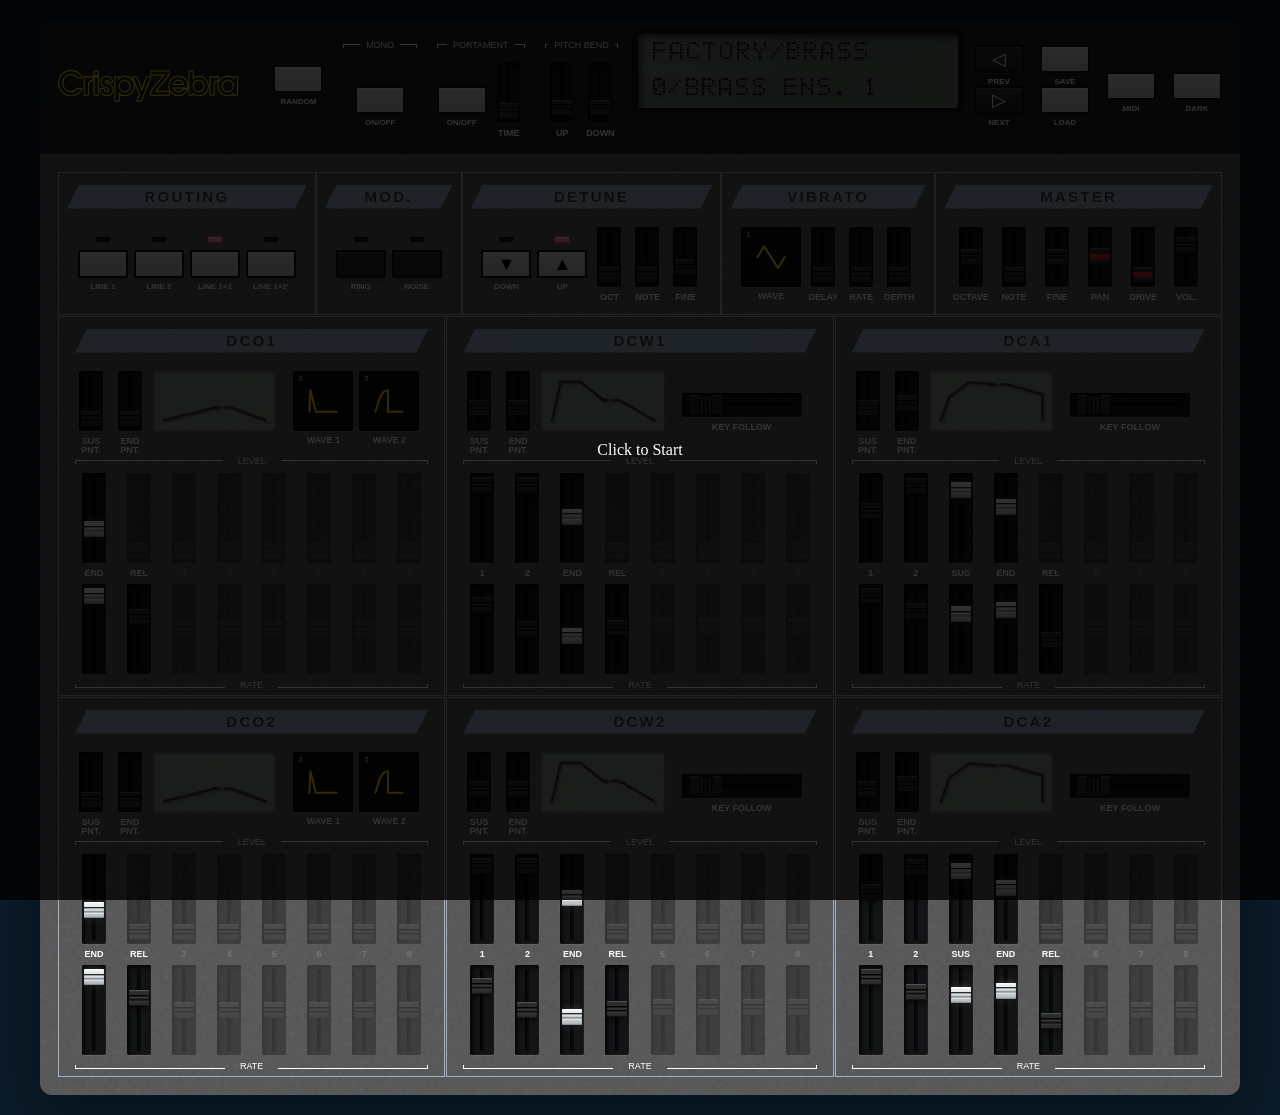
<file: wasm/index.html>
<!DOCTYPE html>
<html lang="en">

<head>
    <meta charset="UTF-8">
    <meta name="viewport" content="width=device-width, initial-scale=1.0">
    <meta name="description" content="">
    <title>CrispyZebra WASM</title>
    <link rel="icon" href="data:,">
    <link rel="stylesheet" href="css/reset.css">
    <link rel="stylesheet" href="css/styles.css">
</head>

<body>
    <div id="app">
        <header class="panel-header">
            <div class="panel-logo" id="brand-logo">
                <svg xmlns="http://www.w3.org/2000/svg" data-name="Layer 1" viewBox="0 0 92.38 16.24">
                    <path fill="#fff100"
                        d="M6.59.5c2.27 0 4.4 1.04 5.62 3.29H10.1C9.19 2.74 8.14 2.1 6.72 2.1c-2.52 0-4.46 2.13-4.46 4.51 0 2.52 1.9 4.74 4.37 4.74 1.25 0 2.37-.49 3.34-1.59h2.16c-1.22 2.09-3.15 3.2-5.55 3.2-3.33 0-6.07-2.99-6.07-6.18C.5 3.16 3.36.5 6.59.5m0-.5C2.95 0 0 3.04 0 6.78s3.07 6.68 6.57 6.68c2.6 0 4.67-1.19 5.98-3.45.09-.15.09-.35 0-.5a.48.48 0 0 0-.43-.25H9.96a.48.48 0 0 0-.37.17c-.84.96-1.81 1.42-2.97 1.42-2.13 0-3.87-1.9-3.87-4.24 0-2.17 1.82-4.01 3.96-4.01 1.15 0 2.11.48 3 1.51.09.11.23.17.38.17h2.11a.495.495 0 0 0 .44-.73C11.42 1.29 9.21-.01 6.58-.01ZM17.57 3.5v1.74c-1.46.05-2.21.94-2.21 2.45v5.05h-1.69V3.75h1.57v.81h.03c.41-.6 1.1-.99 2.29-1.05m.01-.51h-.03c-.75.04-1.37.21-1.86.5a.52.52 0 0 0-.44-.26h-1.57c-.28 0-.5.22-.5.5v8.99c0 .28.22.5.5.5h1.69c.28 0 .5-.22.5-.5V7.68c0-1.27.56-1.91 1.72-1.95.27 0 .48-.23.48-.5V3.49c0-.14-.06-.27-.16-.36a.5.5 0 0 0-.34-.14ZM20.41.73v1.98h-1.69V.73zm0 3.02v8.99h-1.69V3.75zm0-3.52h-1.69c-.28 0-.5.22-.5.5v1.98c0 .28.22.5.5.5h1.69c.28 0 .5-.22.5-.5V.73c0-.28-.22-.5-.5-.5m0 3.02h-1.69c-.28 0-.5.22-.5.5v8.99c0 .28.22.5.5.5h1.69c.28 0 .5-.22.5-.5V3.75c0-.28-.22-.5-.5-.5M25.05 3.5c1.49 0 2.71 1.04 2.76 2.63h-1.69c-.08-.65-.45-1.09-1.15-1.09-.65 0-1.05.44-1.05.96 0 .76.78.99 1.67 1.27 1.27.39 2.43 1.15 2.43 2.82s-1.27 2.87-3.02 2.87c-1.62 0-3.18-1.1-3.18-3.18h1.69c.08 1.09.63 1.64 1.53 1.64.78 0 1.3-.5 1.3-1.23 0-.62-.47-1.02-1.53-1.36-2.21-.7-2.58-1.66-2.58-2.68 0-1.59 1.35-2.65 2.82-2.65m0-.5c-1.86 0-3.32 1.38-3.32 3.15 0 1.56.88 2.51 2.93 3.15 1.18.38 1.18.72 1.18.89 0 .46-.3.73-.8.73-.4 0-.95-.12-1.03-1.18a.5.5 0 0 0-.5-.46h-1.69c-.28 0-.5.22-.5.5 0 2.42 1.85 3.68 3.68 3.68 2.07 0 3.52-1.39 3.52-3.37 0-1.62-.94-2.73-2.79-3.3-1-.31-1.32-.46-1.32-.79 0-.27.22-.46.55-.46.27 0 .58.07.66.65.03.25.24.44.5.44h1.69q.21 0 .36-.15c.09-.1.14-.23.14-.36-.06-1.8-1.43-3.11-3.26-3.11ZM34.24 3.5c2.68 0 4.66 2.08 4.66 4.85 0 2.53-1.96 4.61-4.55 4.61-1.36 0-2.58-.55-3.17-1.53h-.03v4.3h-1.69V3.75H31v1.38h.03c.76-1.09 1.92-1.62 3.2-1.62m-.05 7.91c1.74 0 3.04-1.44 3.04-3.16s-1.3-3.21-3.1-3.21c-1.69 0-2.99 1.51-2.99 3.18s1.3 3.2 3.05 3.2M34.24 3c-1.04 0-1.98.32-2.73.91v-.16c0-.28-.22-.5-.5-.5h-1.54c-.28 0-.5.22-.5.5v12c0 .28.22.5.5.5h1.69c.28 0 .5-.22.5-.5v-3.08c.71.51 1.65.8 2.7.8 2.83 0 5.05-2.24 5.05-5.11 0-3.05-2.22-5.35-5.16-5.35Zm-.06 7.92c-1.43 0-2.55-1.18-2.55-2.7s1.14-2.68 2.49-2.68c1.56 0 2.6 1.4 2.6 2.71 0 1.49-1.11 2.66-2.54 2.66Z" />
                    <path fill="#fff100"
                        d="m47.49 3.75-4.97 12h-1.75l1.32-3.18-3.59-8.81h1.82l2.65 6.98 2.71-6.98h1.82m-.01-.51h-1.82c-.21 0-.39.13-.47.32l-2.24 5.76-2.18-5.76a.5.5 0 0 0-.47-.32h-1.82c-.17 0-.32.08-.41.22a.52.52 0 0 0-.05.47l3.51 8.62-1.24 2.99c-.06.15-.05.33.05.47.09.14.25.22.42.22h1.75c.2 0 .38-.12.46-.31l4.97-12c.06-.15.05-.33-.05-.47a.5.5 0 0 0-.42-.22Zm0 1" />
                    <path fill="#fff100"
                        d="M56.82.73v1.61l-7.1 8.8h7.31v1.61h-9.3v-1.61l7.13-8.8h-6.85V.73h8.82m-.01-.5H48c-.28 0-.5.22-.5.5v1.61c0 .28.22.5.5.5h5.8l-6.47 7.98a.5.5 0 0 0-.11.31v1.61c0 .28.22.5.5.5h9.3c.28 0 .5-.22.5-.5v-1.61c0-.28-.22-.5-.5-.5h-6.26l6.44-7.98c.07-.09.11-.2.11-.31V.73c0-.28-.22-.5-.5-.5Z" />
                    <path fill="#fff100"
                        d="M61.73 3.5c2.65 0 4.66 2.05 4.66 4.63 0 .28 0 .54-.05.84h-7.45c.39 1.49 1.57 2.45 2.95 2.45 1.05 0 2.05-.55 2.56-1.51h1.69c-.7 1.85-2.39 3.05-4.32 3.05-2.53 0-4.58-2.24-4.58-4.64 0-2.84 2.14-4.82 4.53-4.82m-2.83 4.17h5.81c-.13-1.53-1.48-2.63-2.92-2.63s-2.76 1.09-2.89 2.63M61.73 3c-2.82 0-5.03 2.34-5.03 5.32 0 2.74 2.37 5.14 5.08 5.14 2.12 0 3.99-1.31 4.77-3.33a.505.505 0 0 0-.21-.66c.25 0 .46-.18.49-.42.05-.35.05-.64.05-.92 0-2.87-2.27-5.13-5.16-5.13ZM59.5 7.17c.35-1.02 1.37-1.63 2.28-1.63 1.06 0 1.99.68 2.31 1.63zm.11 2.3h4.57c-.08.05-.16.11-.2.2-.42.77-1.23 1.25-2.13 1.25-.96 0-1.79-.55-2.24-1.45M69.16.73V5h.03c.73-.99 1.87-1.49 3.08-1.49 2.55 0 4.66 2.14 4.66 4.74s-1.98 4.72-4.51 4.72c-1.3 0-2.5-.52-3.25-1.53h-.03v1.3h-1.67V.73zm3.02 10.69c1.66 0 3.07-1.43 3.07-3.18s-1.35-3.2-3.08-3.2-3.05 1.46-3.05 3.17 1.35 3.21 3.07 3.21M69.16.23h-1.69c-.28 0-.5.22-.5.5v12.01c0 .28.22.5.5.5h1.67c.28 0 .5-.22.5-.5v-.14c.76.56 1.73.87 2.78.87 2.76 0 5.01-2.34 5.01-5.22s-2.31-5.24-5.16-5.24c-.98 0-1.89.29-2.62.83V.73c0-.28-.22-.5-.5-.5Zm3.02 10.69c-1.44 0-2.57-1.19-2.57-2.71s1.17-2.67 2.55-2.67 2.58 1.21 2.58 2.7-1.18 2.68-2.57 2.68ZM82.17 3.5v1.74c-1.46.05-2.21.94-2.21 2.45v5.05h-1.69V3.75h1.57v.81h.03c.41-.6 1.1-.99 2.29-1.05m.01-.51h-.03c-.75.04-1.37.21-1.86.5a.52.52 0 0 0-.44-.26h-1.57c-.28 0-.5.22-.5.5v8.99c0 .28.22.5.5.5h1.69c.28 0 .5-.22.5-.5V7.68c0-1.27.56-1.91 1.72-1.95.27 0 .48-.23.48-.5V3.49c0-.14-.06-.27-.16-.36a.5.5 0 0 0-.34-.14Z" />
                    <path fill="#fff100"
                        d="M87.05 3.5c1.32 0 2.42.49 3.12 1.51h.03V3.74h1.69v8.99H90.2v-1.4h-.03c-.63 1.07-1.77 1.62-3.05 1.62-2.63 0-4.77-1.98-4.77-4.58 0-2.87 2.06-4.89 4.71-4.89m.03 7.94c1.75 0 3.13-1.46 3.13-3.16s-1.27-3.21-3.13-3.21c-1.69 0-3.07 1.44-3.07 3.21s1.38 3.16 3.07 3.16M87.05 3c-2.97 0-5.21 2.32-5.21 5.39 0 2.85 2.32 5.08 5.27 5.08 1 0 1.89-.3 2.58-.84v.11c0 .28.22.5.5.5h1.69c.28 0 .5-.22.5-.5V3.75c0-.28-.22-.5-.5-.5h-1.69c-.28 0-.5.22-.5.5v.06c-.71-.53-1.61-.8-2.65-.8Zm.04 7.92c-1.39 0-2.57-1.22-2.57-2.66s1.15-2.71 2.57-2.71c1.5 0 2.63 1.17 2.63 2.71s-1.18 2.66-2.63 2.66" />
                </svg>
            </div>

            <div class="header-control">

                <div class="header-global">
                    <div class="header-preset-nav-tools">
                        <div class="btn-container ui-switch">
                            <div class="btn-socket">
                                <button type="button" class="synth-btn preset-randomize"></button>
                            </div>
                            <div class="label">RANDOM</div>
                        </div>

                    </div>


                    <div class="header-global-section">
                        <div class="header-global-section-header">MONO</div>
                        <div class="header-global-section-contents">
                            <div class="btn-container ui-switch">
                                <div class="lamp"></div>
                                <div class="btn-socket">
                                    <button type="button" class="synth-btn" id="master-mono-toggle"></button>
                                </div>
                                <div class="label">ON/OFF</div>
                            </div>
                        </div>
                    </div>

                    <div class="header-global-section">
                        <div class="header-global-section-header">PORTAMENT</div>
                        <div class="header-global-section-contents">
                            <div class="btn-container ui-switch">
                                <div class="lamp"></div>
                                <div class="btn-socket">
                                    <button type="button" class="synth-btn" id="master-portamento-toggle"></button>
                                </div>
                                <div class="label">ON/OFF</div>
                            </div>

                            <div class="simple-fader is-half">
                                <div class="fader-container is-half">
                                    <div class="fader-layout">
                                        <div class="fader-well">
                                            <div class="fader-slot"></div>
                                            <div class="fader-knob" id="master-portamento-time"
                                                data-control-id="master-portamento-time" data-control-value="0"
                                                data-control-kind="standalone" data-control-min="0"
                                                data-control-max="99"></div>
                                        </div>
                                    </div>
                                </div>
                                <div class="simple-fader-label">TIME</div>
                            </div>
                        </div>
                    </div>

                    <div class="header-global-section">
                        <div class="header-global-section-header">PITCH BEND</div>
                        <div class="header-global-section-contents">
                            <div class="simple-fader is-half">
                                <div class="fader-container is-half">
                                    <div class="fader-layout">
                                        <div class="fader-well">
                                            <div class="fader-slot"></div>
                                            <div class="fader-knob" id="master-pitch-bend-up"
                                                data-control-id="master-pitch-bend-up" data-control-value="2"
                                                data-control-kind="standalone" data-control-min="0"
                                                data-control-max="24"></div>
                                        </div>
                                    </div>
                                </div>
                                <div class="simple-fader-label">UP</div>
                            </div>

                            <div class="simple-fader is-half">
                                <div class="fader-container is-half">
                                    <div class="fader-layout">
                                        <div class="fader-well">
                                            <div class="fader-slot"></div>
                                            <div class="fader-knob" id="master-pitch-bend-down"
                                                data-control-id="master-pitch-bend-down" data-control-value="2"
                                                data-control-kind="standalone" data-control-min="0"
                                                data-control-max="24"></div>
                                        </div>
                                    </div>
                                </div>
                                <div class="simple-fader-label">DOWN</div>
                            </div>
                        </div>
                    </div>



                </div>
                <div class="header-preset-nav">
                    <div class="lcd-viewer" id="preset-lcd" role="button" tabindex="0" aria-haspopup="menu"
                        aria-expanded="false">
                        <div class="lcd-line-container">
                            <div class="lcd-text lcd-line-bg">████████████████████</div>
                            <div class="lcd-text lcd-line-fg" id="lcd-line1">CRISPYZEBRA </div>
                        </div>
                        <div class="lcd-line-container">
                            <div class="lcd-text lcd-line-bg">████████████████████</div>
                            <div class="lcd-text lcd-line-fg" id="lcd-line2">ready </div>
                        </div>
                    </div>

                    <div class="header-preset-nav-tools">

                        <div class="btn-container ui-switch">
                            <div class="btn-socket">
                                <button type="button" class="synth-btn is-black preset-prev">◁</button>
                            </div>
                            <div class="label">PREV</div>
                            <div class="btn-socket">
                                <button type="button" class="synth-btn is-black preset-next">▷</button>
                            </div>
                            <div class="label">NEXT</div>
                        </div>


                        <div class="btn-container ui-switch">
                            <div class="btn-socket">
                                <button type="button" class="synth-btn preset-save"></button>
                            </div>
                            <div class="label">SAVE</div>

                            <div class="btn-socket">
                                <button type="button" class="synth-btn preset-load"></button>
                            </div>
                            <div class="label">LOAD</div>
                        </div>

                        <div class="btn-container ui-switch">
                            <div class="lamp"></div>
                            <div class="btn-socket">
                                <button type="button" class="synth-btn midi-btn"></button>
                            </div>
                            <div class="label">MIDI</div>
                        </div>
                        <div class="btn-container ui-switch">
                            <div class="lamp"></div>
                            <div class="btn-socket">
                                <button type="button" class="synth-btn appearance-btn" id="appearance-toggle"></button>
                            </div>
                            <div class="label">DARK</div>
                        </div>



                    </div>

                </div>
            </div>
        </header>

        <div class="panel-body">
            <div class="panel-section top-section">
                <div class="panel-cell" data-panel="routing">
                    <h3 class="panel-cell-header">ROUTING</h3>

                    <div class="top-panel-subsection">
                        <div class="btn-container ui-switch">
                            <div class="lamp"></div>
                            <div class="btn-socket">
                                <button type="button" class="synth-btn routing-line-btn" data-line-index="0"></button>
                            </div>
                            <div class="label">LINE 1</div>
                        </div>
                        <div class="btn-container ui-switch">
                            <div class="lamp"></div>
                            <div class="btn-socket">
                                <button type="button" class="synth-btn routing-line-btn" data-line-index="1"></button>
                            </div>
                            <div class="label">LINE 2</div>
                        </div>
                        <div class="btn-container ui-switch">
                            <div class="lamp"></div>
                            <div class="btn-socket">
                                <button type="button" class="synth-btn routing-line-btn" data-line-index="2"></button>
                            </div>
                            <div class="label">LINE 1+2</div>
                        </div>
                        <div class="btn-container ui-switch">
                            <div class="lamp"></div>
                            <div class="btn-socket">
                                <button type="button" class="synth-btn routing-line-btn" data-line-index="3"></button>
                            </div>
                            <div class="label">LINE 1+2'</div>

                        </div>

                    </div>
                </div>

                <div class="panel-cell" data-panel="modulation">
                    <h3 class="panel-cell-header">MOD.</h3>
                    <div class="top-panel-subsection">
                        <div class="btn-container ui-switch">
                            <div class="lamp"></div>
                            <div class="btn-socket">
                                <button type="button" class="synth-btn is-black routing-mod-btn"
                                    data-mod-type="ring"></button>
                            </div>
                            <div class="label">RING</div>
                        </div>
                        <div class="btn-container ui-switch">
                            <div class="lamp"></div>
                            <div class="btn-socket">
                                <button type="button" class="synth-btn is-black routing-mod-btn"
                                    data-mod-type="noise"></button>
                            </div>
                            <div class="label">NOISE</div>
                        </div>



                    </div>
                </div>


                <div class="panel-cell" data-panel="detune">
                    <h3 class="panel-cell-header">DETUNE</h3>
                    <div class="top-panel-subsection">
                        <div class="btn-container ui-switch">
                            <div class="lamp"></div>
                            <div class="btn-socket">
                                <button type="button" class="synth-btn routing-detune-down-btn">▼</button>
                            </div>
                            <div class="label">DOWN</div>
                        </div>
                        <div class="btn-container ui-switch">
                            <div class="lamp"></div>
                            <div class="btn-socket">
                                <button type="button" class="synth-btn routing-detune-up-btn">▲</button>
                            </div>
                            <div class="label">UP</div>
                        </div>
                        <div class="simple-fader is-half">
                            <div class="fader-container is-half">
                                <div class="fader-layout">
                                    <div class="fader-well">
                                        <div class="fader-slot"></div>
                                        <div class="fader-knob" id="detune-octave" data-control-id="detune-octave"
                                            data-control-value="0" data-control-kind="detune" data-control-min="0"
                                            data-control-max="3"></div>
                                    </div>
                                </div>
                            </div>
                            <div class="simple-fader-label">OCT</div>
                        </div>
                        <div class="simple-fader is-half">
                            <div class="fader-container is-half">
                                <div class="fader-layout">
                                    <div class="fader-well">
                                        <div class="fader-slot"></div>
                                        <div class="fader-knob" id="detune-note" data-control-id="detune-note"
                                            data-control-value="0" data-control-kind="detune" data-control-min="0"
                                            data-control-max="11"></div>
                                    </div>
                                </div>
                            </div>
                            <div class="simple-fader-label">NOTE</div>
                        </div>
                        <div class="simple-fader is-half">
                            <div class="fader-container is-half">
                                <div class="fader-layout">
                                    <div class="fader-well">
                                        <div class="fader-slot"></div>
                                        <div class="fader-knob" id="detune-fine" data-control-id="detune-fine"
                                            data-control-value="0" data-control-kind="detune" data-control-min="0"
                                            data-control-max="60"></div>
                                    </div>
                                </div>
                            </div>
                            <div class="simple-fader-label">FINE</div>
                        </div>
                    </div>
                </div>
                <div class="panel-cell" data-panel="vibrato">
                    <h3 class="panel-cell-header">VIBRATO</h3>
                    <div class="top-panel-subsection">
                        <div class="vibrato-wave-block">
                            <div class="vibrato-waveforms">
                                <button type="button" class="waveform-window" id="vibrato-waveform"
                                    data-eg-prefix="vibrato" data-wave-slot="0" data-wave-index="0">
                                    <span class="wave-number">1</span>
                                    <svg class="wave-svg" viewBox="0 0 100 100" aria-hidden="true">
                                        <path class="wave-path"
                                            d="M 88,50.31 L 69.04,80.31 L 50.07,50.31 L 31.11,20.31 L 12,50.31" />
                                    </svg>
                                </button>
                            </div>
                            <div class="vibrato-wave-label">WAVE</div>
                        </div>
                        <div class="top-sub-faders">
                            <div class="simple-fader is-half">
                                <div class="fader-container is-half">
                                    <div class="fader-layout">
                                        <div class="fader-well">
                                            <div class="fader-slot"></div>
                                            <div class="fader-knob" id="vibrato-delay" data-control-id="vibrato-delay"
                                                data-control-value="0" data-control-kind="standalone"
                                                data-control-min="0" data-control-max="99"></div>
                                        </div>
                                    </div>
                                </div>
                                <div class="simple-fader-label">DELAY</div>
                            </div>
                            <div class="simple-fader is-half">
                                <div class="fader-container is-half">
                                    <div class="fader-layout">
                                        <div class="fader-well">
                                            <div class="fader-slot"></div>
                                            <div class="fader-knob" id="vibrato-rate" data-control-id="vibrato-rate"
                                                data-control-value="0" data-control-kind="standalone"
                                                data-control-min="0" data-control-max="99"></div>
                                        </div>
                                    </div>
                                </div>
                                <div class="simple-fader-label">RATE</div>
                            </div>
                            <div class="simple-fader is-half">
                                <div class="fader-container is-half">
                                    <div class="fader-layout">
                                        <div class="fader-well">
                                            <div class="fader-slot"></div>
                                            <div class="fader-knob" id="vibrato-depth" data-control-id="vibrato-depth"
                                                data-control-value="0" data-control-kind="standalone"
                                                data-control-min="0" data-control-max="99"></div>
                                        </div>
                                    </div>
                                </div>
                                <div class="simple-fader-label">DEPTH</div>
                            </div>
                        </div>
                    </div>
                </div>
                <div class="panel-cell" data-panel="master">
                    <h3 class="panel-cell-header">MASTER</h3>
                    <div class="master-panel">

                        <div class="simple-fader is-half">
                            <div class="fader-container is-half">
                                <div class="fader-layout">
                                    <div class="fader-well">
                                        <div class="fader-slot"></div>
                                        <div class="fader-knob" id="master-octave" data-control-id="master-octave"
                                            data-control-value="0" data-control-kind="standalone" data-control-min="0"
                                            data-control-max="2"></div>
                                    </div>
                                </div>
                            </div>
                            <div class="simple-fader-label">OCTAVE</div>
                        </div>

                        <div class="simple-fader is-half">
                            <div class="fader-container is-half">
                                <div class="fader-layout">
                                    <div class="fader-well">
                                        <div class="fader-slot"></div>
                                        <div class="fader-knob" id="master-note-semitone"
                                            data-control-id="master-note-semitone" data-control-value="0"
                                            data-control-kind="standalone" data-control-min="0" data-control-max="11">
                                        </div>
                                    </div>
                                </div>
                            </div>
                            <div class="simple-fader-label">NOTE</div>
                        </div>
                        <div class="simple-fader is-half">
                            <div class="fader-container is-half">
                                <div class="fader-layout">
                                    <div class="fader-well">
                                        <div class="fader-slot"></div>
                                        <div class="fader-knob" id="master-fine-tune" data-control-id="master-fine-tune"
                                            data-control-value="0" data-control-kind="standalone" data-control-min="0"
                                            data-control-max="60"></div>
                                    </div>
                                </div>
                            </div>
                            <div class="simple-fader-label">FINE</div>
                        </div>

                        <div class="simple-fader is-half is-red">
                            <div class="fader-container is-half">
                                <div class="fader-layout">
                                    <div class="fader-well">
                                        <div class="fader-slot"></div>
                                        <div class="fader-knob" id="master-pan" data-control-id="master-pan"
                                            data-control-value="0" data-control-kind="standalone" data-control-min="0"
                                            data-control-max="99"></div>
                                    </div>
                                </div>
                            </div>
                            <div class="simple-fader-label">PAN</div>
                        </div>
                        <div class="simple-fader is-half is-red">
                            <div class="fader-container is-half">
                                <div class="fader-layout">
                                    <div class="fader-well">
                                        <div class="fader-slot"></div>
                                        <div class="fader-knob" id="master-drive" data-control-id="master-drive"
                                            data-control-value="0" data-control-kind="standalone" data-control-min="0"
                                            data-control-max="99"></div>
                                    </div>
                                </div>
                            </div>
                            <div class="simple-fader-label">DRIVE</div>
                        </div>

                        <div class="simple-fader is-half">
                            <div class="fader-container is-half">
                                <div class="fader-layout">
                                    <div class="fader-well">
                                        <div class="fader-slot"></div>
                                        <div class="fader-knob" id="master-volume" data-control-id="master-volume"
                                            data-control-value="0" data-control-kind="standalone" data-control-min="0"
                                            data-control-max="99"></div>
                                    </div>
                                </div>
                            </div>
                            <div class="simple-fader-label">VOL.</div>
                        </div>


                    </div>
                </div>
            </div>
            <div class="panel-section bottom-section">
                <div class="panel-cell">
                    <h3 class="panel-cell-header">DCO1</h3>
                    <div class="panel-horizontal-bank" data-horizontal-bank data-eg-prefix="dco1"></div>
                    <div class="panel-fader-bank" data-fader-bank data-eg-prefix="dco1">


                    </div>
                </div>
                <div class="panel-cell">
                    <h3 class="panel-cell-header">DCW1</h3>
                    <div class="panel-horizontal-bank" data-horizontal-bank data-eg-prefix="dcw1"></div>
                    <div class="panel-fader-bank" data-fader-bank data-eg-prefix="dcw1"></div>
                </div>
                <div class="panel-cell">
                    <h3 class="panel-cell-header">DCA1</h3>
                    <div class="panel-horizontal-bank" data-horizontal-bank data-eg-prefix="dca1"></div>
                    <div class="panel-fader-bank" data-fader-bank data-eg-prefix="dca1"></div>
                </div>
                <div class="panel-cell">
                    <h3 class="panel-cell-header">DCO2</h3>
                    <div class="panel-horizontal-bank" data-horizontal-bank data-eg-prefix="dco2"></div>
                    <div class="panel-fader-bank" data-fader-bank data-eg-prefix="dco2"></div>
                </div>
                <div class="panel-cell">
                    <h3 class="panel-cell-header">DCW2</h3>
                    <div class="panel-horizontal-bank" data-horizontal-bank data-eg-prefix="dcw2"></div>
                    <div class="panel-fader-bank" data-fader-bank data-eg-prefix="dcw2"></div>
                </div>
                <div class="panel-cell">
                    <h3 class="panel-cell-header">DCA2</h3>
                    <div class="panel-horizontal-bank" data-horizontal-bank data-eg-prefix="dca2"></div>
                    <div class="panel-fader-bank" data-fader-bank data-eg-prefix="dca2"></div>
                </div>
            </div>
        </div>
    </div>
    <div class="value-popover" id="valuePopover" role="status" aria-live="polite"></div>
    <div class="waveform-catalog" id="waveformCatalog"></div>
    <div class="preset-menu" id="presetMenu"></div>
    <div class="modal-backdrop" id="aboutModal" aria-hidden="true">
        <div class="Modal-content" role="dialog" aria-modal="true" aria-label="About CrispyZebra">
            <button type="button" class="modal-close" aria-label="Close">×</button>
            <div class="about-modal-content">
                <div class="about-modal-name">CrispyZebra (web)</div>
                <div class="about-modal-version">v1.0</div>
                <div class="about-modal-credit">
                    Design &amp; Implementation: <strong>Leo Kuroshita</strong>
                </div>
                <div class="about-modal-copy">© 2026 Hügelton Instruments, Kōbe, Japan.</div>
                <a class="about-modal-link" href="https://hugelton.com/" target="_blank" rel="noopener noreferrer">
                    https://hugelton.com/
                </a>
                <div class="about-modal-ack">
                    <a class="about-modal-link" href="https://github.com/kurogedelic/CrispyZebra" target="_blank"
                        rel="noopener noreferrer">
                        GitHub
                    </a>
                </div>
            </div>
        </div>
    </div>
    <div class="overlay" id="start-overlay">
        <p>Click to Start</p>

    </div>

    <script src="sample_rate_config.js?v=26" defer></script>
    <script src="gui.js?v=26" defer></script>
</body>

</html>
</file>
<file: wasm/css/styles.css>
/* Main Stylesheet */
/* css/styles.css */
@font-face {
    font-family: 'LCD5x7_Regular';
    src: url('./fonts/LCD5x7_Regular.woff2') format('woff2'),
        url('./fonts/LCD5x7_Regular.otf') format('opentype');
}

/* CSS Variables - Design Tokens */
:root {
    /* Colors */
    --color-primary: #FFD700;
    --color-primary-hover: #FFC000;
    --color-secondary: #87CEEB;
    --color-secondary-light: #ADD8E6;
    --color-background-brown: #0b1b28;
    --color-background-gray: #555555;
    --color-text: #ffffff;
    --color-text-muted: #cccccc;
    --color-border: #222222;
}

/* Base Styles */
body {
    margin: 0;
    padding: 0;
    min-height: 100vh;
    background-color: var(--color-background-brown);
    display: flex;
    justify-content: center;
    align-items: center;
}

.overlay {

    position: fixed;
    top: 0;
    bottom: 0;
    left: 0;
    right: 0;


    display: flex;
    align-items: center;
    justify-content: center;

    color: white;
    background: rgba(0, 0, 0, 0.8);

    user-select: contain;
    cursor: pointer;
    z-index: 200000;

}

.overlay.hidden {
    display: none;
}

/* App Panel */
#app {
    width: 100%;
    max-width: 1200px;
    margin: 20px;
    border-radius: 12px;
    overflow: hidden;
    box-shadow: 0 20px 60px rgba(0, 0, 0, 0.3);
    background-color: var(--color-background-gray);
    background-image: url("data:image/svg+xml,%3Csvg viewBox='0 0 256 256' xmlns='http://www.w3.org/2000/svg'%3E%3Cfilter id='noise'%3E%3CfeTurbulence type='fractalNoise' baseFrequency='0.9' numOctaves='4' stitchTiles='stitch'/%3E%3C/filter%3E%3Crect width='100%25' height='100%25' filter='url(%23noise)' opacity='0.08'/%3E%3C/svg%3E");
}

/* Panel Header */
.panel-header {
    background-color: #1f1f1f;
    padding: 14px 18px;
    border-bottom: 1px solid #222;
    justify-content: space-between;
    display: flex;
}

.panel-logo {
    display: flex;
    align-items: center;
    gap: 20px;
    cursor: pointer;
}

.panel-logo svg {
    width: 180px;
    height: auto;
    display: block;
}

.header-appearance {
    display: flex;
    align-items: center;
    margin-left: 20px;
}

.header-control {
    display: flex;
}

.header-global {
    flex: 1;
    display: flex;


    gap:
        20px;
    margin-right: 20px;
}

.header-global-section {
    display: flex;
    flex-direction: column;
    height: 100%;
    flex:1;
    margin-top:12px;
}

.header-global-section-header {
    flex: 1;
    display: flex;
    align-items: center;justify-content: center;

 color: var(--color-text);
    font-family: Helvetica, Arial, sans-serif;
    font-size: 9px;

    width: 100%;
height: 4px;

padding-bottom: 4px;
    
}

.header-global-section-header::before,
.header-global-section-header::after {
    content: " ";
    border-top: solid 1px var(--color-text);
height: 4px;     flex: 1;

width: 10px;

}



.header-global-section-header::before {
    margin-right: 6px;
    border-left: solid 1px var(--color-text);
}
.header-global-section-header::after {
    margin-left: 6px;
    border-right: solid 1px var(--color-text);
}


.header-global-section-contents {
height: 100%;
    display: flex;
    align-items: center;  gap:
        6px;
        justify-content: center;
}

.header-preset-nav {
    display: flex;
    gap:
        16px;
}

.header-preset-nav-tools {
    display: flex;
    align-items: center;
    gap:
        16px;
}

/* Panel Body */

.panel-body {
    padding: 18px;
    display: flex;
    flex-direction: column;
    gap: 1px;
    background-color: transparent;
}

.panel-section {
    display: grid;

}

.top-section {
    /* grid-template-columns: 2fr 1fr 1fr 1fr;
    grid-template-rows: 140px;
    gap: 1px; */

    display: flex;
}

.bottom-section {
    grid-template-columns: repeat(3, minmax(0, 1fr));
    grid-template-rows: 380px 380px;
    gap: 1px;
}

.panel-cell {
    display: flex;
    flex-direction: column;
    min-width: 0;
    padding: 12px 16px;
    border: 1px solid #9db2c5;
    background-color: transparent;
    flex-grow: 1;

}

.panel-cell-header {
    position: relative;
    display: inline-block;
    margin: 0 0 18px 0;
    padding: 3px 28px;
    color: #383c3e;
    font-family: Helvetica, Arial, sans-serif;
    font-size: 15px;
    font-weight: 900;
    letter-spacing: 0.15em;
    line-height: 1.2;
    text-transform: uppercase;
    text-align: center;
    text-shadow: 0 0.5px 0.5px rgba(255, 255, 255, 0.15);
    background-color: #9db2c5;
    clip-path: polygon(12px 0%, 100% 0%, calc(100% - 12px) 100%, 0% 100%);
}

.top-section .panel-cell-header {
    margin: 0 -8px 18px -8px;
}

.panel-fader-bank {
    display: grid;
    grid-template-columns: repeat(8, minmax(0, 1fr));
    gap: 7px;
    align-items: end;
    justify-items: center;
    min-width: 0;
    padding-top: 0;
    position: relative;
}


.panel-fader-bank-header-rate,
.panel-fader-bank-header-level {
    color: var(--color-text);
    font-family: Helvetica, Arial, sans-serif;
    font-size: 9px;
    display: flex;
    align-items: center;
    text-align: center;
    width: 100%;
    position: absolute
}

.panel-fader-bank-header-rate {
    bottom: -18px;
    left: 0;
    right: 0;
}

.panel-fader-bank-header-level {
    top: -18px;
    left: 0;
    right: 0;
}

.panel-fader-bank-header-rate::before,
.panel-fader-bank-header-rate::after,
.panel-fader-bank-header-level::before,
.panel-fader-bank-header-level::after {
    content: "";
    flex-grow: 1;
    height: 4px;




}

.panel-fader-bank-header-rate::before,
.panel-fader-bank-header-rate::after {
    border-bottom: solid 1px var(--color-text);

}

.panel-fader-bank-header-level::before,
.panel-fader-bank-header-level::after {
    border-top: solid 1px var(--color-text);
}


.panel-fader-bank-header-rate::before,
.panel-fader-bank-header-level::before {
    margin-right: 15px;
    border-left: solid 1px var(--color-text);
}

.panel-fader-bank-header-rate::after,
.panel-fader-bank-header-level::after {
    margin-left: 15px;
    border-right: solid 1px var(--color-text);
}


.panel-horizontal-bank {
    display: grid;
    grid-template-columns: 32px 32px minmax(0, 1fr) minmax(0, 135px);
    gap: 7px;
    align-items: start;
    justify-items: start;
    margin: 0 0 18px;
    width: 100%;
}

.panel-horizontal-bank .fader-container.is-horizontal {
    align-self: center;
    justify-content: center;
}

.eg-canvas-wrap {
    width: calc(100% - 10px);
    min-width: 0;
}

.eg-canvas {
    display: block;
    width: 100%;
    height: 60px;
    background-color: rgba(176, 210, 181, 0.48);
    border: 1px solid rgba(0, 0, 0, 0.24);
    border-radius: 2px;
    box-shadow:
        inset 0 1px 2px rgba(0, 0, 0, 0.28),
        0 1px 0 rgba(255, 255, 255, 0.08);
}

.waveform-selector {
    display: grid;
    grid-template-columns: repeat(2, 60px);
    gap: 6px;
    width: 126px;
}

.waveform-window,
.waveform-card {
    position: relative;
    display: flex;
    align-items: center;
    justify-content: center;
    border: 1px solid rgba(0, 0, 0, 0.45);
    border-radius: 2px;
    background: #08090a;
    box-shadow:
        inset 0 1px 2px rgba(0, 0, 0, 0.28),
        0 1px 0 rgba(255, 255, 255, 0.08);
    cursor: pointer;
}

.waveform-selector .waveform-window {
    width: 60px;
    height: 60px;
}

.waveform-window:hover,
.waveform-card:hover {
    background: #111315;
}

.waveform-card.is-hidden-wave {
    border-color: rgba(255, 215, 0, 0.56);
    box-shadow:
        inset 0 0 0 1px rgba(255, 215, 0, 0.16),
        inset 0 1px 2px rgba(0, 0, 0, 0.28),
        0 1px 0 rgba(255, 255, 255, 0.08);
}

.waveform-card.is-hidden-wave::after {
    content: "S";
    position: absolute;
    right: 4px;
    bottom: 3px;
    color: rgba(255, 215, 0, 0.82);
    font-family: Helvetica, Arial, sans-serif;
    font-size: 8px;
    font-weight: 900;
    line-height: 1;
}

.wave-number {
    position: absolute;
    top: 3px;
    left: 4px;
    color: rgba(255, 215, 0, 0.82);
    font-family: Helvetica, Arial, sans-serif;
    font-size: 8px;
    font-weight: 900;
    line-height: 1;
}

.wave-svg {
    width: 46px;
    height: 36px;
    overflow: visible;
}

.wave-path {
    fill: none;
    stroke: var(--color-primary);
    stroke-width: 2;
    stroke-linecap: round;
    stroke-linejoin: round;
    vector-effect: non-scaling-stroke;
}

.waveform-catalog {
    position: fixed;
    top: 0;
    left: 0;
    z-index: 1100;
    display: none;
    grid-template-columns: repeat(4, 58px);
    gap: 6px;
    padding: 8px;
    border: 1px solid rgba(255, 255, 255, 0.18);
    border-radius: 3px;
    background: rgba(12, 13, 14, 0.94);
    box-shadow:
        0 8px 20px rgba(0, 0, 0, 0.48),
        inset 0 1px 0 rgba(255, 255, 255, 0.12);
    transform: translate(-999px, -999px);
}

.waveform-catalog.is-visible {
    display: grid;
}

.waveform-catalog .waveform-card {
    width: 58px;
}

.preset-menu {
    position: fixed;
    z-index: 1200;
    display: none;
    min-width: 470px;
    max-width: min(90vw, 620px);
    grid-template-columns: 160px minmax(260px, 1fr);
    gap: 8px;
    padding: 8px;
    border: 1px solid rgba(255, 255, 255, 0.18);
    border-radius: 3px;
    background: rgba(12, 13, 14, 0.96);
    box-shadow:
        0 10px 24px rgba(0, 0, 0, 0.52),
        inset 0 1px 0 rgba(255, 255, 255, 0.12);
}

.preset-menu.is-visible {
    display: grid;
}

.preset-bank-list,
.preset-panel-list {
    display: grid;
    gap: 5px;
}

.preset-bank-btn,
.preset-menu-item,
.preset-menu-empty {
    border: 1px solid rgba(255, 255, 255, 0.14);
    border-radius: 3px;
    background: linear-gradient(180deg, #2d3034, #17191c);
    color: var(--color-text);
    font-family: Helvetica, Arial, sans-serif;
    font-size: 10px;
    font-weight: 700;
    letter-spacing: 0;
    line-height: 1;
    text-align: left;
    text-transform: uppercase;
    cursor: pointer;
}

.preset-bank-btn {
    min-height: 25px;
    padding: 0 9px;
}

.preset-bank-btn.is-active,
.preset-bank-btn:hover,
.preset-menu-item:hover {
    border-color: rgba(255, 241, 0, 0.58);
    color: #fff100;
}

.preset-bank-panel {
    display: none;
    grid-template-columns: repeat(2, minmax(120px, 1fr));
    gap: 5px;
}

.preset-bank-panel.is-active {
    display: grid;
}

.preset-menu-item {
    min-height: 25px;
    padding: 0 8px;
    overflow: hidden;
    text-overflow: ellipsis;
    white-space: nowrap;
}

.preset-menu-empty {
    min-height: 25px;
    padding: 7px 8px 0;
    color: rgba(232, 232, 224, 0.56);
    cursor: default;
}

.waveform-selector-item {
    display: flex;
    flex-direction: column;
    align-items: center;
    gap: 5px;
}

.waveform-selector-label {
    color: var(--color-text);
    font-family: Helvetica, Arial, sans-serif;
    font-size: 9px;
    font-weight: 700;
    line-height: 1;
    letter-spacing: 0;
    text-align: center;
}

.top-panel-subsection {
    display: flex;
    gap: 6px;
    align-items: center;
    justify-content: center;
    width: 100%;
    margin: 0 auto;
    height: 100%;
}

.vibrato-waveforms {
    display: grid;
    grid-template-columns: 60px;
    width: 60px;
    min-width: 0;
}

.vibrato-wave-label {
    color: var(--color-text);
    font-family: Helvetica, Arial, sans-serif;
    font-size: 9px;
    font-weight: 700;
    line-height: 1;
    letter-spacing: 0;
    text-align: center;
}

.vibrato-waveforms .waveform-window {
    width: 60px;
    height: 60px;
    margin-bottom: 5px
}

.top-sub-faders {
    display: flex;
    gap: 6px;
    align-items: center;
    justify-content: center;
}

.simple-fader {
    display: flex;
    flex-direction: column;
    align-items: center;
    justify-content: center;
    gap: 6px;
}

.simple-fader .fader-container {
    --fader-container-width: 32px;
}

.simple-fader .fader-container.is-horizontal {
    --fader-container-width: 88px;
    --fader-well-width: 88px;
}

.simple-fader-label {
    color: var(--color-text);
    font-family: Helvetica, Arial, sans-serif;
    font-size: 9px;
    font-weight: 700;
    line-height: 1;
    letter-spacing: 0;
    text-align: center;
    text-transform: uppercase;
}

.routing-panel {



    display: flex;

    gap: 16px;
}

.routing-section {

    display: flex;
    flex-direction: column;

    gap: 6px;
}

/* Dropdown */
.dropdown-container {
    position: relative;

}

.dropdown-button {
    display: flex;
    align-items: center;
    justify-content: space-between;
    width: 60px;
    padding: 6px 10px;
    border: 1px solid rgba(0, 0, 0, 0.45);
    border-radius: 2px;
    background: #08090a;
    box-shadow:
        inset 0 1px 2px rgba(0, 0, 0, 0.28),
        0 1px 0 rgba(255, 255, 255, 0.08);
    cursor: pointer;
    font-family: Helvetica, Arial, sans-serif;
    font-size: 9px;
    font-weight: 700;
    color: var(--color-text);
    text-transform: uppercase;
    letter-spacing: 0;
    transition: background 0.1s;
}

.dropdown-button:hover {
    background: #111315;
}

.dropdown-button.is-active {
    background: #1a1c1e;
    border-color: rgba(255, 215, 0, 0.5);
}

.dropdown-value {
    flex: 1;
    text-align: left;
}

.dropdown-arrow {
    font-size: 8px;
    color: rgba(255, 255, 255, 0.6);
    transition: transform 0.2s;
}

.dropdown-button.is-active .dropdown-arrow {
    transform: rotate(180deg);
}

.dropdown-menu {
    position: absolute;
    top: calc(100% + 2px);
    left: 0;
    width: 60px;
    display: none;
    flex-direction: column;
    border: 1px solid rgba(0, 0, 0, 0.45);
    border-radius: 2px;
    background: #08090a;
    box-shadow:
        inset 0 1px 2px rgba(0, 0, 0, 0.28),
        0 1px 0 rgba(255, 255, 255, 0.08);
    z-index: 100;
    overflow: hidden;
}

.dropdown-menu.is-visible {
    display: flex;
}

.dropdown-item {
    padding: 6px 10px;
    font-family: Helvetica, Arial, sans-serif;
    font-size: 9px;
    font-weight: 700;
    color: var(--color-text);
    text-transform: uppercase;
    letter-spacing: 0;
    cursor: pointer;
    transition: background 0.1s;
    border-bottom: 1px solid rgba(255, 255, 255, 0.05);
}

.dropdown-item:last-child {
    border-bottom: none;
}

.dropdown-item:hover {
    background: rgba(255, 215, 0, 0.15);
}

.dropdown-item.is-selected {
    background: rgba(255, 215, 0, 0.25);
    color: rgba(255, 215, 0, 0.9);
}

.routing-section-title {
    color: var(--color-text);
    font-family: Helvetica, Arial, sans-serif;
    font-size: 9px;
    font-weight: 700;
    line-height: 0.5;
    margin-bottom: 0;
    padding-bottom: 0;
    letter-spacing: 0;
    text-transform: uppercase;
    margin-top: -18px;
    padding-top: 8px;
}

.routing-switch-grid {
    display: grid;
    gap: 6px;
}

.routing-switch-grid.is-four {
    grid-template-columns: repeat(4, minmax(0, 1fr));
}

.routing-switch-grid.is-two {
    grid-template-columns: repeat(2, minmax(0, 1fr));
}

.routing-detune-grid {
    display: grid;
    grid-template-columns: 36px 36px 1fr 1fr;
    gap: 6px;
}

.detune-bank {
    display: flex;
}

.routing-field {
    display: grid;
    gap: 4px;
}

.routing-field-label {
    color: var(--color-text);
    font-family: Helvetica, Arial, sans-serif;
    font-size: 8px;
    font-weight: 700;
    line-height: 1;
    letter-spacing: 0;
    text-transform: uppercase;
}

.routing-input {
    width: 100%;
    height: 24px;
    border: 1px solid rgba(0, 0, 0, 0.45);
    border-radius: 2px;
    background: #111315;
    color: var(--color-text);
    font-family: Helvetica, Arial, sans-serif;
    font-size: 9px;
    font-weight: 700;
    text-align: center;
}

.routing-input:focus {
    outline: 1px solid rgba(255, 255, 255, 0.5);
}


.lcd-viewer {
    position: relative;
    width: 320px;
    height: 74px;
    background-color: rgba(176, 210, 181, 0.48);



    border-radius: 4px;
    padding: 8px 14px;
    box-sizing: border-box;

    box-shadow:

        0 0 0 6px #141517,
        inset 3px 3px 6px rgba(0, 0, 0, 0.7),
        inset -2px -2px 3px rgba(255, 255, 255, 0.15),
        0 1px 1px rgba(255, 255, 255, 0.1);



    display: flex;
    flex-direction: column;
    justify-content: space-between;
    overflow: hidden;
    cursor: pointer;
}

.lcd-viewer:focus-visible {
    outline: 2px solid rgba(255, 241, 0, 0.72);
    outline-offset: 9px;
}


.lcd-viewer::after {
    content: '';
    position: absolute;
    top: 0;
    left: 0;
    right: 0;
    bottom: 0;
    background:
        linear-gradient(rgba(0, 0, 0, 0.02) 50%, transparent 50%),
        linear-gradient(135deg, rgba(255, 255, 255, 0.12) 0%, rgba(255, 255, 255, 0) 50%);
    background-size: 100% 3px, 100% 100%;
    pointer-events: none;
}


.lcd-line-container {
    position: relative;
    height: 22px;
    line-height: 22px;
}


.lcd-text {
    font-family: 'LCD5x7_Regular', 'Courier New', Courier, monospace;
    font-size: 19px;
    letter-spacing: 2.8px;

    text-transform: uppercase;
    white-space: pre;
}


.lcd-line-bg {
    position: absolute;
    top: 0;
    left: 0;
    color: rgba(0, 0, 0, 0.05);

    z-index: 1;
}


.lcd-line-fg {
    position: relative;
    color: rgba(0, 0, 0, 0.85);


    text-shadow: 1px 1.5px 1px rgba(0, 0, 0, 0.15);
    z-index: 2;
}


.ui-switch .btn-socket {
    width: 100%;
    height: 28px;
}

.ui-switch .btn-socket.on-header {
    height: 37px;
}

.ui-switch .synth-btn {
    font-size: 18px;
    letter-spacing: 0.02em;
}

.ui-switch .label {
    margin-top: 4px;
    font-size: 8px;
}

.master-panel {
    display: grid;
    grid-template-columns: repeat(6, 1fr);
    gap: 6px;
    align-items: start;
    justify-items: center;
}

.detune-panel {
    display: grid;
    grid-template-columns: auto auto auto auto repeat(2, 1fr);
    gap: 6px;
    align-items: center;
}

.simple-fader.is-red .fader-knob {
    --fader-cap-color: #d32f2f;
    --fader-cap-stripe: #b71c1c;
}

.simple-fader.is-red .fader-knob::before {
    background: linear-gradient(180deg,
            #f44336 0%,
            #d32f2f 30%,
            #b71c1c 100%);
}

.octave-label {
    color: var(--color-text);
    font-family: Helvetica, Arial, sans-serif;
    font-size: 9px;
    font-weight: 700;
    line-height: 1;
    letter-spacing: 0;
    text-transform: uppercase;
}

.master-panel .simple-fader {
    width: 100%;
}

.detune-faders .simple-fader {
    width: 100%;
}

.eg-stage {
    display: flex;
    flex-direction: column;
    align-items: center;
    justify-content: flex-end;
    gap: 6px;
}

.eg-stage-label {
    color: var(--color-text);
    font-family: Helvetica, Arial, sans-serif;
    font-size: 9px;
    font-weight: 700;
    line-height: 1;
    letter-spacing: 0;
    text-align: center;
}



.eg-stage.is-disabled {
    opacity: 0.42;
}

.eg-stage.is-disabled .fader-knob {
    cursor: not-allowed;
}

.eg-stage.is-disabled .eg-stage-label {
    color: rgba(255, 255, 255, 0.42);
}

.eg-stage.is-disabled .fader-well {
    background-color: #191b1d;
    box-shadow:
        inset 2px 2px 4px rgba(0, 0, 0, 0.78),
        inset -1px -1px 1px rgba(255, 255, 255, 0.03);
}

.eg-stage.is-disabled .fader-knob {
    background: linear-gradient(to bottom, #3a3d40 0%, #272a2d 100%);
    box-shadow:
        0 1px 2px rgba(0, 0, 0, 0.4),
        inset 0 1px 0 rgba(255, 255, 255, 0.08);
}
.fader-well.is-disabled {
    pointer-events: none;
    opacity: 0.45;    cursor: not-allowed;
}
.eg-stage.is-theme-stage .fader-well {}

.eg-stage.is-theme-stage .fader-slot {}

.eg-stage.is-theme-stage .fader-knob {
    background: linear-gradient(to bottom, #f4f6f7 0%, #d9dddf 45%, #aeb4b8 100%);
    box-shadow:
        0 2px 5px rgba(0, 0, 0, 0.5),
        0 0 9px rgba(235, 238, 240, 0.22),
        inset 0 1px 1px rgba(255, 255, 255, 0.72),
        inset 0 -1px 1px rgba(57, 61, 64, 0.38);
}

.eg-stage.is-theme-stage .fader-knob:active {
    background: linear-gradient(to bottom, #e7eaec 0%, #bcc2c6 100%);
}

.eg-stage.is-theme-stage .fader-knob::before {
    background: repeating-linear-gradient(to bottom,
            #8f969a 0px,
            #8f969a 1px,
            #c5cbce 2px,
            #f4f6f7 3px,
            #9fa6aa 4px);
}

/* Synth Buttons Container */
.synth-buttons {
    display: grid;
    grid-template-columns: repeat(3, 80px);
    grid-template-rows: repeat(3, 150px);
    column-gap: 30px;
    row-gap: 24px;
    justify-content: center;
    justify-items: center;
    align-items: start;
}

/* Button Container */
.btn-container {
    display: flex;
    flex-direction: column;
    align-items: center;
    width: 50px;
}

.label {
    width: 100%;
    margin-top: 8px;
    color: var(--color-text);
    font-family: Helvetica, Arial, sans-serif;
    font-size: 10px;
    font-weight: 700;
    line-height: 1.2;
    text-align: center;
    letter-spacing: 0;
    text-transform: uppercase;
}

/* Indicator Lamp */
.lamp {
    width: 14px;
    height: 5px;
    background-color: #221a1a;
    border-radius: 1px;
    margin-bottom: 8px;
    box-shadow: inset 0 1px 2px rgba(0, 0, 0, 0.6);
    /* transition: background-color 0.1s, box-shadow 0.1s; */
}

.lamp.is-active {
    background-color: #ff99b3;
    box-shadow:
        0 0 4px #ff3366,
        0 0 10px #ff3366,
        inset 0 1px 1px rgba(255, 255, 255, 0.8);
}

/* Button Socket */
.btn-socket {
    width: 60px;
    height: 38px;
    background-color: #1a1c1e;
    padding: 2px;
    border-radius: 2px;
    box-shadow:
        inset 0 2px 5px rgba(0, 0, 0, 0.8),
        0 1px 1px rgba(255, 255, 255, 0.1);
}

/* Synth Button */
.synth-btn {
    width: 100%;
    height: 100%;
    border: none;
    cursor: pointer;
    border-radius: 1px;
    outline: none;
    background: linear-gradient(to bottom, #d2d4d1 0%, #b8bab7 100%);
    box-shadow:
        inset 0 1px 0 rgba(255, 255, 255, 0.6),
        0 3px 4px rgba(0, 0, 0, 0.4);
    transition: transform 0.05s, box-shadow 0.05s;
    line-height: 1;

    display: flex;
    align-items: center;
    justify-content: center;

}

.synth-btn:active {
    transform: translateY(1px);
    background: #b8bab7;
    box-shadow:
        inset 0 2px 3px rgba(0, 0, 0, 0.4),
        0 1px 1px rgba(0, 0, 0, 0.2);
}

.synth-btn.is-black {
    background: linear-gradient(to bottom, #2d2e30 0%, #1f2022 100%);
    box-shadow:
        inset 0 1px 0 rgba(255, 255, 255, 0.15),
        0 3px 4px rgba(0, 0, 0, 0.5);
    color: #ffffff;

}

.synth-btn.is-black:active {
    background: #1f2022;
    box-shadow:
        inset 0 2px 4px rgba(0, 0, 0, 0.6),
        0 1px 1px rgba(0, 0, 0, 0.2);
}

/* Fader Component */
.fader-container {
    --fader-container-width: 60px;
    --fader-well-width: 24px;
    --fader-well-height: 120px;
    --fader-slot-width: 4px;
    --fader-margin: 8px;
    --fader-knob-width: 20px;
    --fader-knob-height: 32px;
    --fader-knob-left: 2px;
    --fader-knob-ridge-height: 14px;
    --fader-ticks-height: 104px;
    --fader-ticks-width: 12px;
    --fader-tick-width: 6px;
    --fader-tick-gap: 6px;
    display: flex;
    flex-direction: column;
    align-items: center;
    width: var(--fader-container-width);
}

.fader-container.is-half {
    --fader-well-height: 60px;
    --fader-margin: 4px;
    --fader-knob-height: 16px;
    --fader-knob-ridge-height: 7px;
    --fader-ticks-height: 52px;
}


.fader-container.is-mid {
    --fader-well-height: 90px;
    --fader-margin: 4px;
    --fader-knob-height: 16px;
    --fader-knob-ridge-height: 7px;
    --fader-ticks-height: 52px;
}

.fader-container.is-top-control {
    --fader-container-width: 32px;
}

.fader-container.is-horizontal {
    --fader-container-width: 120px;
    --fader-well-width: 120px;
    --fader-well-height: 24px;
    --fader-slot-width: 4px;
    --fader-margin: 8px;
    --fader-knob-width: 32px;
    --fader-knob-height: 20px;
    --fader-knob-left: 8px;
    --fader-knob-ridge-height: 14px;
}

.fader-container.is-horizontal.is-half {
    --fader-container-width: 60px;
    --fader-well-width: 60px;
    --fader-well-height: 24px;
    --fader-margin: 4px;
    --fader-knob-width: 16px;
    --fader-knob-height: 20px;
    --fader-knob-ridge-height: 14px;
}

.top-control-label {
    margin-top: 6px;
    color: var(--color-text);
    font-family: Helvetica, Arial, sans-serif;
    font-size: 9px;
    font-weight: 700;
    line-height: 1.05;
    letter-spacing: 0;
    text-align: center;
    text-transform: uppercase;
    white-space: pre-line;
}

.fader-layout {
    display: flex;
    align-items: center;
    position: relative;
}

/* Fader Well (Outer Pocket) */
.fader-well {
    position: relative;
    width: var(--fader-well-width);
    height: var(--fader-well-height);
    background-color: #121415;
    border-radius: 2px;
    box-shadow:
        inset 2px 2px 4px rgba(0, 0, 0, 0.9),
        inset -1px -1px 1px rgba(255, 255, 255, 0.05),
        0 1px 1px rgba(255, 255, 255, 0.08);
    display: flex;
    justify-content: center;
    overflow: hidden;
}

/* Inner Slot */
.fader-slot {
    position: absolute;
    top: var(--fader-margin);
    bottom: var(--fader-margin);
    width: var(--fader-slot-width);
    background-color: #08090a;
    border-radius: 1px;
    box-shadow: inset 1px 1px 1px rgba(0, 0, 0, 0.8);
}

.fader-container.is-horizontal .fader-slot {
    top: 50%;
    right: var(--fader-margin);
    bottom: auto;
    left: var(--fader-margin);
    width: auto;
    height: var(--fader-slot-width);
    transform: translateY(-50%);
}

/* Fader Knob */
.fader-knob {
    position: absolute;
    bottom: var(--fader-margin);
    left: var(--fader-knob-left);
    width: var(--fader-knob-width);
    height: var(--fader-knob-height);
    background-color: #2a2c2e;
    cursor: grab;
    border-radius: 1px;
    touch-action: none;
    box-shadow:
        0 2px 4px rgba(0, 0, 0, 0.5),
        inset 0 1px 1px rgba(255, 255, 255, 0.2),
        inset 0 -1px 1px rgba(0, 0, 0, 0.6);
    display: flex;
    flex-direction: column;
    justify-content: center;
    align-items: center;
    z-index: 10;
}

.fader-container.is-horizontal .fader-knob {
    top: 2px;
    bottom: auto;
    left: var(--fader-knob-left);
}

.fader-container.is-horizontal .fader-knob::before {
    width: var(--fader-knob-ridge-height);
    height: 100%;
    background: repeating-linear-gradient(to right,
            #111 0px,
            #111 1px,
            #2a2c2e 2px,
            #3e4042 3px,
            #111 4px);
}

.fader-knob:active {
    cursor: grabbing;
    background-color: #353739;
}

.fader-knob::before {
    content: '';
    width: 100%;
    height: var(--fader-knob-ridge-height);
    background: repeating-linear-gradient(to bottom,
            #111 0px,
            #111 1px,
            #2a2c2e 2px,
            #3e4042 3px,
            #111 4px);
    box-shadow: inset 0 1px 1px rgba(0, 0, 0, 0.8);
}

/* Fader Ticks */
.fader-ticks {
    display: flex;
    flex-direction: column;
    justify-content: space-between;
    height: var(--fader-ticks-height);
    width: var(--fader-ticks-width);
    position: absolute;
}

.fader-ticks.left {
    right: 100%;
    margin-right: var(--fader-tick-gap);
    align-items: flex-end;
}

.fader-ticks.right {
    left: 100%;
    margin-left: var(--fader-tick-gap);
    align-items: flex-start;
}

.fader-tick {
    width: var(--fader-tick-width);
    height: 1px;
    background-color: rgba(220, 225, 230, 0.3);
}

.value-popover {
    position: fixed;
    top: 0;
    left: 0;
    z-index: 1000;
    min-width: 58px;
    padding: 5px 8px 4px;
    border: 1px solid rgba(255, 255, 255, 0.18);
    border-radius: 3px;
    background: rgba(12, 13, 14, 0.94);
    box-shadow:
        0 6px 16px rgba(0, 0, 0, 0.45),
        inset 0 1px 0 rgba(255, 255, 255, 0.12);
    color: var(--color-text);
    font-family: Helvetica, Arial, sans-serif;
    font-size: 10px;
    font-weight: 700;
    line-height: 1.1;
    letter-spacing: 0;
    opacity: 0;
    pointer-events: none;
    text-align: center;
    text-transform: uppercase;
    transform: translate(-999px, -999px);
    transition: opacity 0.08s ease;
    white-space: pre-line;
}

.value-popover.is-visible {
    opacity: 1;

    white-space: pre-line;
}

.value-popover.is-visible {
    opacity: 1;
}

/* Dark Mode */
body.is-dark,
#app.is-dark {
    /* --color-primary: #B8860B; */
    /* --color-primary-hover: #9A7209; */
    --color-secondary: #5C9AA6;
    --color-secondary-light: #7AB3C0;
    --color-background-brown: #2A1F1A;
    --color-background-gray: #1A1A1A;
    --color-text: #E0E0E0;
    --color-text-muted: #A0A0A0;
    --color-border: #0A0A0A;
}

body.is-dark {
    background-color: #1A1A1A;
}

body.is-dark .panel-header {
    background-color: #0A0A0A;
    border-bottom-color: #1A1A1A;
}

body.is-dark .panel-cell-header {
    color: #141414;
    background-color: #697a89;
}

body.is-dark .panel-cell {
    background-color: #1A1A1A;
    border-color: #2a4a5a;
}

body.is-dark .fader-well {
    background-color: #0A0A0A;
}

body.is-dark .lcd-viewer {

    background-color: rgba(209, 242, 214, 0.889);
    box-shadow: 0 0 6px 3px rgba(176, 210, 181, 0.5);
}

body.is-dark .eg-canvas {
    background-color: rgba(209, 242, 214, 0.889);
    box-shadow: 0 0 6px 3px rgba(176, 210, 181, 0.5);
}

/* Appearance Button Active State */
.appearance-btn.is-active,
body.is-dark .appearance-btn {
    background: linear-gradient(180deg,
            rgba(40, 40, 40, 1) 0%,
            rgba(20, 20, 20, 1) 50%,
            rgba(10, 10, 10, 1) 100%);
    box-shadow:
        inset 0 1px 0 rgba(255, 255, 255, 0.15),
        inset 0 -1px 0 rgba(0, 0, 0, 0.8),
        0 2px 4px rgba(0, 0, 0, 0.6);
}

body.is-dark .lamp::after {
    background-color: rgba(255, 200, 100, 0.9);
    box-shadow: 0 0 8px rgba(255, 200, 100, 0.7);
}

body.is-dark .synth-btn {
    background: linear-gradient(to bottom, #5a5c59 0%, #484a47 100%);
    box-shadow:
        inset 0 1px 0 rgba(255, 255, 255, 0.15),
        0 3px 4px rgba(0, 0, 0, 0.5);
}

body.is-dark .synth-btn:active {
    background: #484a47;
}


body.is-dark .synth-btn.is-black {
    background: linear-gradient(to bottom, #2d2e30 0%, #1f2022 100%);
    box-shadow:
        inset 0 1px 0 rgba(255, 255, 255, 0.15),
        0 3px 4px rgba(0, 0, 0, 0.5);
    color: #ffffff;

}

body.is-dark .synth-btn.is-black:active {
    background: #1f2022;
    box-shadow:
        inset 0 2px 4px rgba(0, 0, 0, 0.6),
        0 1px 1px rgba(0, 0, 0, 0.2);
}

body.is-dark .fader-knob {
    background-color: #1a1c1e;
    box-shadow:
        0 2px 4px rgba(0, 0, 0, 0.6),
        inset 0 1px 0 rgba(255, 255, 255, 0.08),
        inset 0 -1px 0 rgba(0, 0, 0, 0.8);
}

body.is-dark .fader-knob:active {
    background-color: #252729;
}

body.is-dark .fader-knob::before {
    background: repeating-linear-gradient(to bottom,
            #0a0a0a 0px,
            #0a0a0a 1px,
            #1a1c1e 2px,
            #2a2c2e 3px,
            #0a0a0a 4px);
}

body.is-dark .fader-container.is-horizontal .fader-knob::before {
    background: repeating-linear-gradient(to right,
            #0a0a0a 0px,
            #0a0a0a 1px,
            #1a1c1e 2px,
            #2a2c2e 3px,
            #0a0a0a 4px);
}

.modal-backdrop {
    position: fixed;
    inset: 0;
    z-index: 3000;
    display: none;
    align-items: center;
    justify-content: center;
    padding: 24px;
    background: rgba(0, 0, 0, 0.62);
}

.modal-backdrop.is-visible {
    display: flex;
}

.Modal-content {
    position: relative;
    width: min(420px, 92vw);
    padding: 28px 30px 24px;
    border: 1px solid rgba(255, 255, 255, 0.18);
    border-radius: 4px;
    background: rgba(18, 19, 21, 0.98);
    box-shadow:
        0 18px 38px rgba(0, 0, 0, 0.58),
        inset 0 1px 0 rgba(255, 255, 255, 0.12);
    color: var(--color-text);
    font-family: Helvetica, Arial, sans-serif;
}

.modal-close {
    position: absolute;
    top: 8px;
    right: 10px;
    width: 28px;
    height: 28px;
    border: 0;
    background: transparent;
    color: rgba(232, 232, 224, 0.72);
    font-size: 22px;
    line-height: 28px;
    cursor: pointer;
}

.modal-close:hover {
    color: #fff100;
}

.about-modal-content {
    display: grid;
    gap: 10px;
    text-align: center;
}

.about-modal-name {
    color: #fff100;
    font-size: 18px;
    font-weight: 800;
    letter-spacing: 0.04em;
}

.about-modal-version,
.about-modal-credit,
.about-modal-copy,
.about-modal-ack {
    font-size: 12px;
    line-height: 1.45;
}

.about-modal-link {
    color: #fff100;
    font-size: 12px;
    text-decoration: none;
}

.about-modal-link:hover {
    text-decoration: underline;
}
</file>
